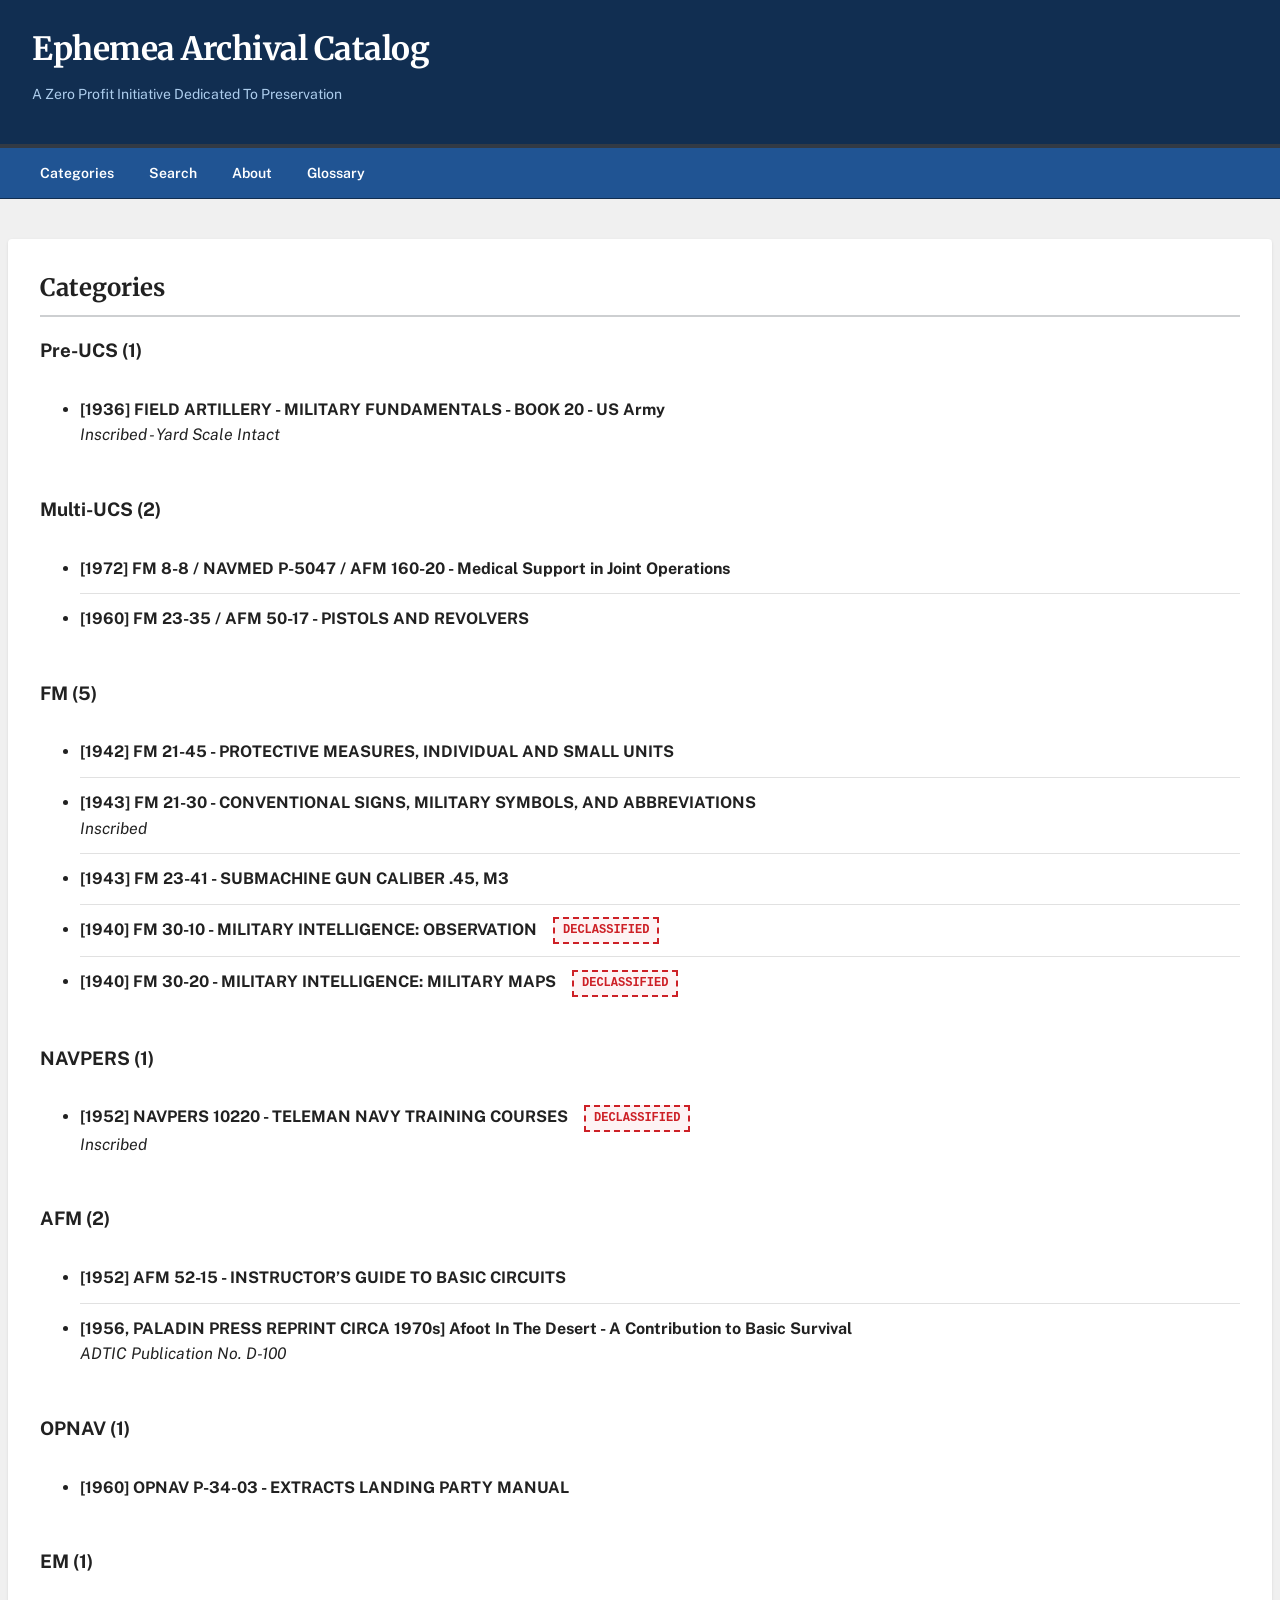
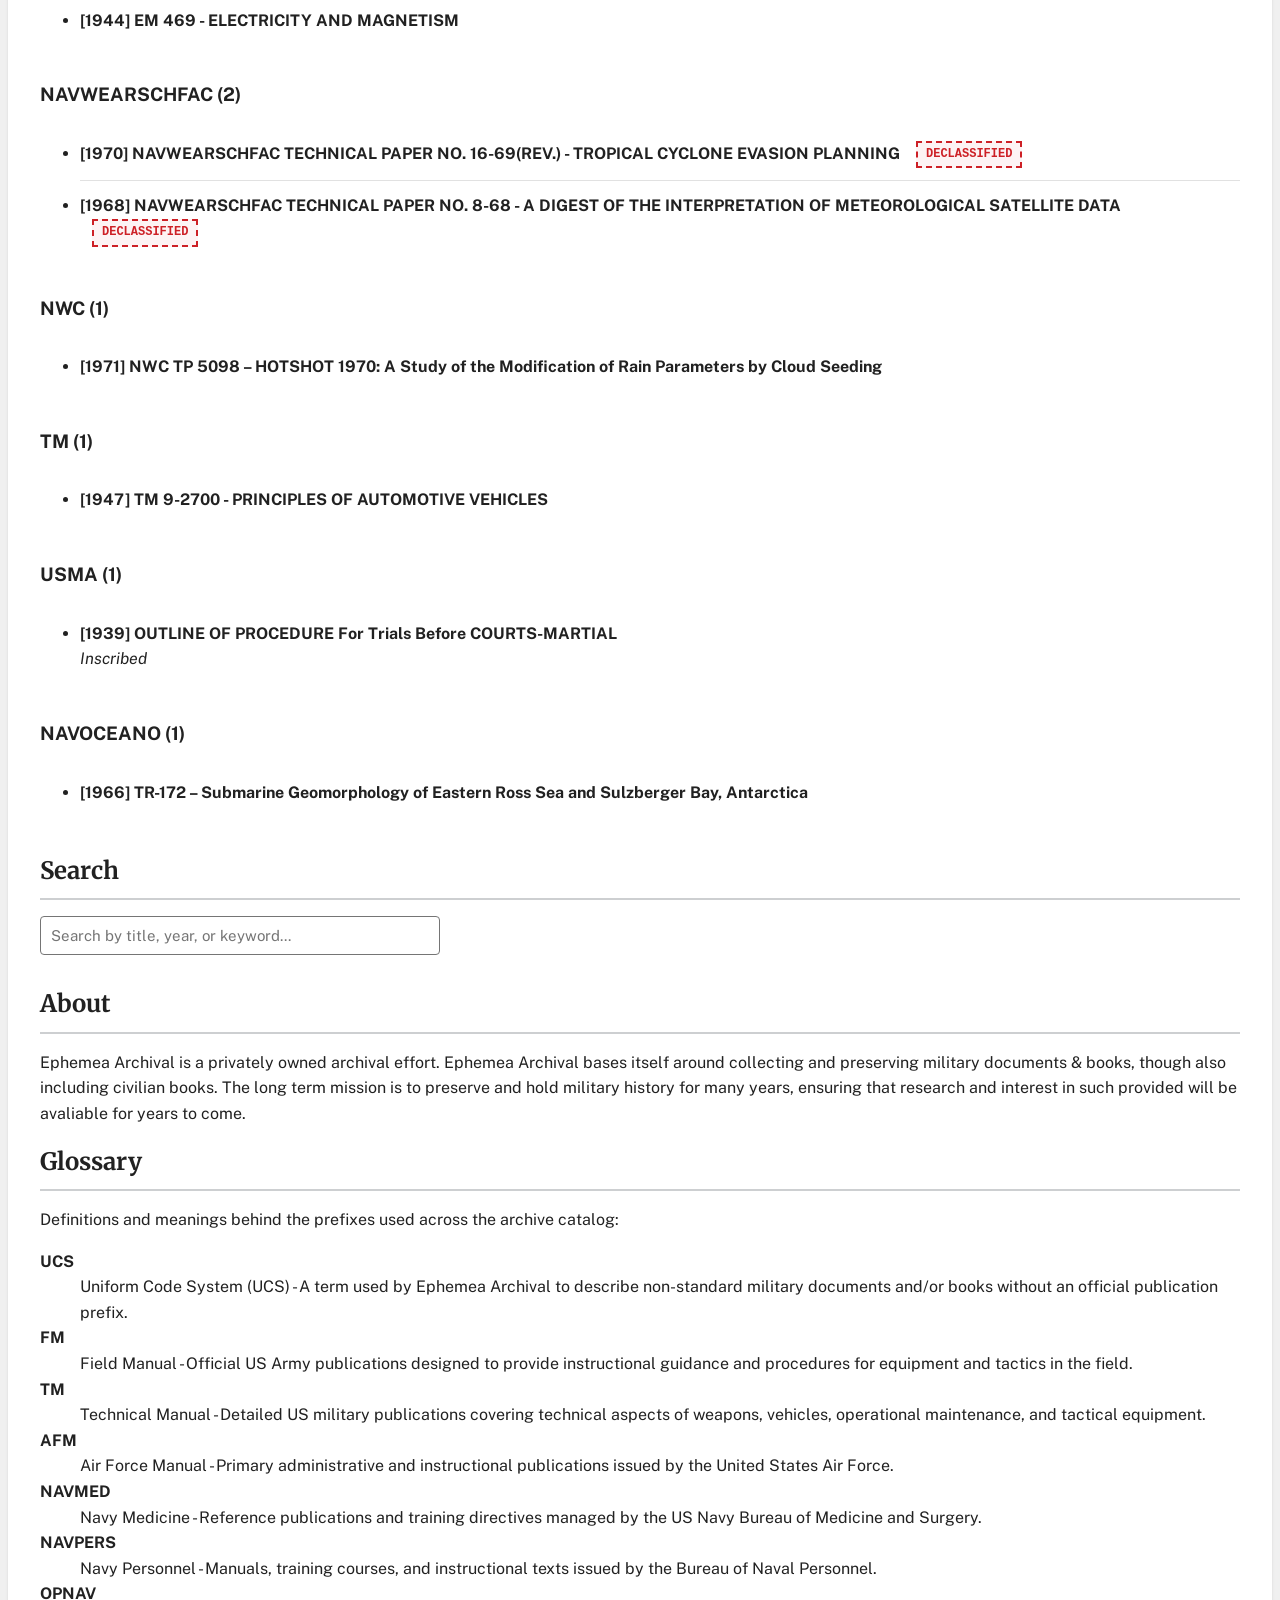
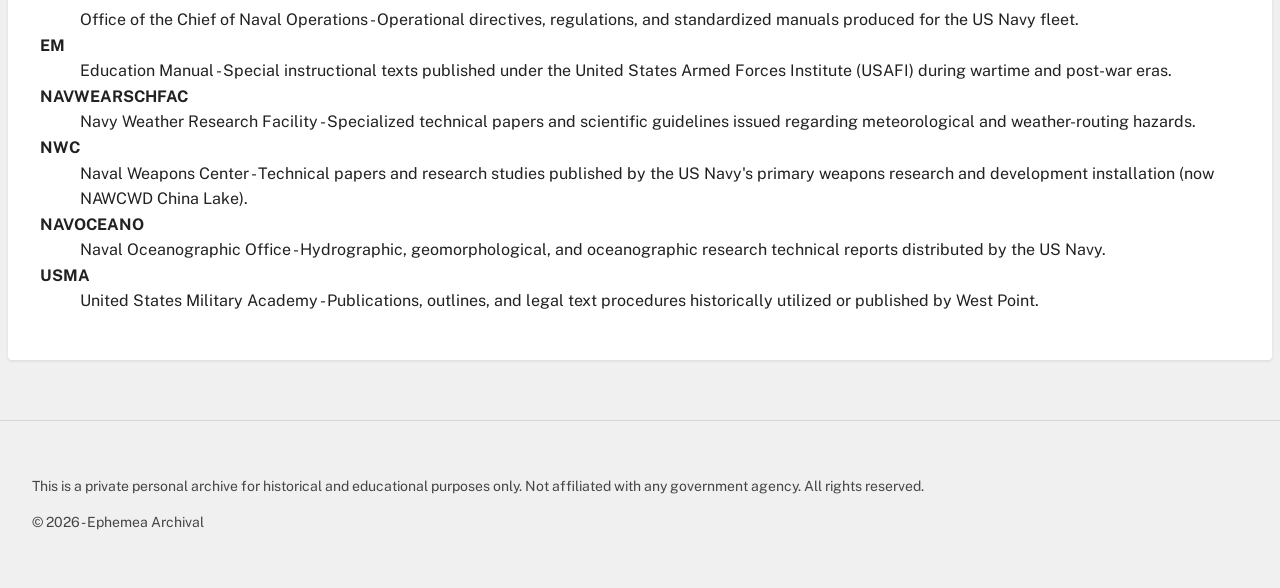
<file: index.html>
<!DOCTYPE html>
<html lang="en">
<head>
    <meta charset="UTF-8">
    <title>Ephemea Archival Catalog</title>
    <link rel="stylesheet" href="style.css">
</head>
<body>
    <header>
        <h1 id="archive-title">Ephemea Archival Catalog</h1>
        <p id="archive-subtitle">A Zero Profit Initiative Dedicated To Preservation</p>
    </header>
    <noscript>
  <div style="text-align: center; padding: 20px; font-family: sans-serif; border: 2px solid #ff4d4d; background-color: #ffe6e6; border-radius: 5px; margin: 20px;">
    <h2 style="color: #d93025; margin-top: 0;">JavaScript Required</h2>
    <p style="color: #333030;">This archive requires JavaScript to load and filter catalog data. Please enable JavaScript or use a supported browser.</p>
  </div>
</noscript>

    <nav>
        <ul>
            <li><a href="#categories">Categories</a></li>
            <li><a href="#search">Search</a></li>
            <li><a href="#about">About</a></li>
            <li><a href="#glossary">Glossary</a></li>
        </ul>
    </nav>

    <main>
        <section id="categories">
            <h2>Categories</h2>
            <div id="category-list"></div>
        </section>

        <section id="search">
            <h2>Search</h2>
            <input type="text" id="search-input" placeholder="Search by title, year, or keyword..." onkeyup="filterItems()">
            <div id="search-results"></div>
        </section>

        <section id="about">
            <h2>About</h2>
            <p>Ephemea Archival is a privately owned archival effort. Ephemea Archival bases itself around collecting and preserving military documents & books, though also including civilian books.
             The long term mission is to preserve and hold military history for many years, ensuring that research and interest in such provided will be avaliable for years to come.
            </p>
    </section>
    <section id="glossary">
            <h2>Glossary</h2>
            <p>Definitions and meanings behind the prefixes used across the archive catalog:</p>
            
            <dl class="glossary-list">
                <dt><strong>UCS</strong></dt>
                <dd>Uniform Code System (UCS) - A term used by Ephemea Archival to describe non-standard military documents and/or books without an official publication prefix.</dd>

                <dt><strong>FM</strong></dt>
                <dd>Field Manual - Official US Army publications designed to provide instructional guidance and procedures for equipment and tactics in the field.</dd>

                <dt><strong>TM</strong></dt>
                <dd>Technical Manual - Detailed US military publications covering technical aspects of weapons, vehicles, operational maintenance, and tactical equipment.</dd>

                <dt><strong>AFM</strong></dt>
                <dd>Air Force Manual - Primary administrative and instructional publications issued by the United States Air Force.</dd>

                <dt><strong>NAVMED</strong></dt>
                <dd>Navy Medicine - Reference publications and training directives managed by the US Navy Bureau of Medicine and Surgery.</dd>

                <dt><strong>NAVPERS</strong></dt>
                <dd>Navy Personnel - Manuals, training courses, and instructional texts issued by the Bureau of Naval Personnel.</dd>

                <dt><strong>OPNAV</strong></dt>
                <dd>Office of the Chief of Naval Operations - Operational directives, regulations, and standardized manuals produced for the US Navy fleet.</dd>

                <dt><strong>EM</strong></dt>
                <dd>Education Manual - Special instructional texts published under the United States Armed Forces Institute (USAFI) during wartime and post-war eras.</dd>

                <dt><strong>NAVWEARSCHFAC</strong></dt>
                <dd>Navy Weather Research Facility - Specialized technical papers and scientific guidelines issued regarding meteorological and weather-routing hazards.</dd>

                <dt><strong>NWC</strong></dt>
                <dd>Naval Weapons Center - Technical papers and research studies published by the US Navy's primary weapons research and development installation (now NAWCWD China Lake).</dd>

                <dt><strong>NAVOCEANO</strong></dt>
                <dd>Naval Oceanographic Office - Hydrographic, geomorphological, and oceanographic research technical reports distributed by the US Navy.</dd>

               <dt><strong>USMA</strong></dt>
             <dd>United States Military Academy - Publications, outlines, and legal text procedures historically utilized or published by West Point.</dd>
            </dl>
    </section>
    </main>

    <footer>
        <p id="disclaimer">This is a private personal archive for historical and educational purposes only. Not affiliated with any government agency. All rights reserved.</p>
        <p>&copy; 2026 - Ephemea Archival</p>
    </footer>

    <script src="fetchJSON.js"></script>
</body>
</html>
</file>
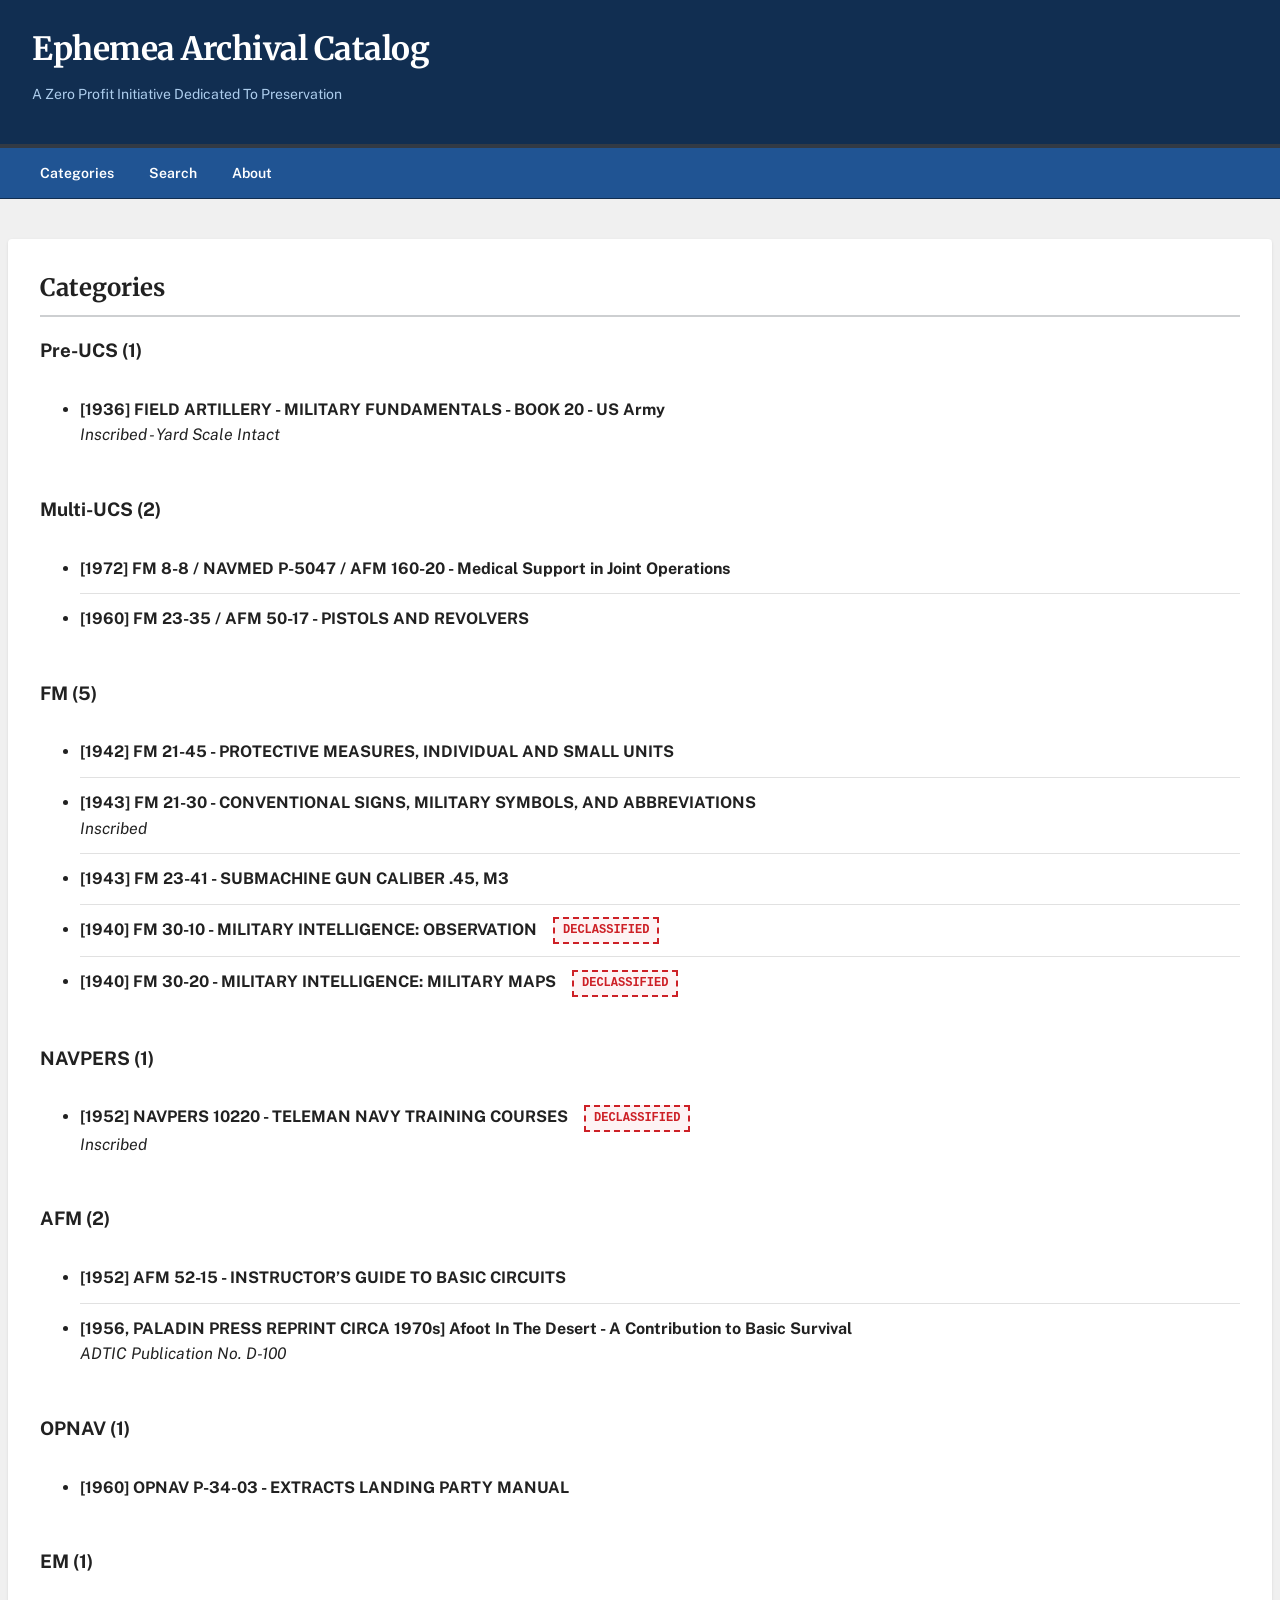
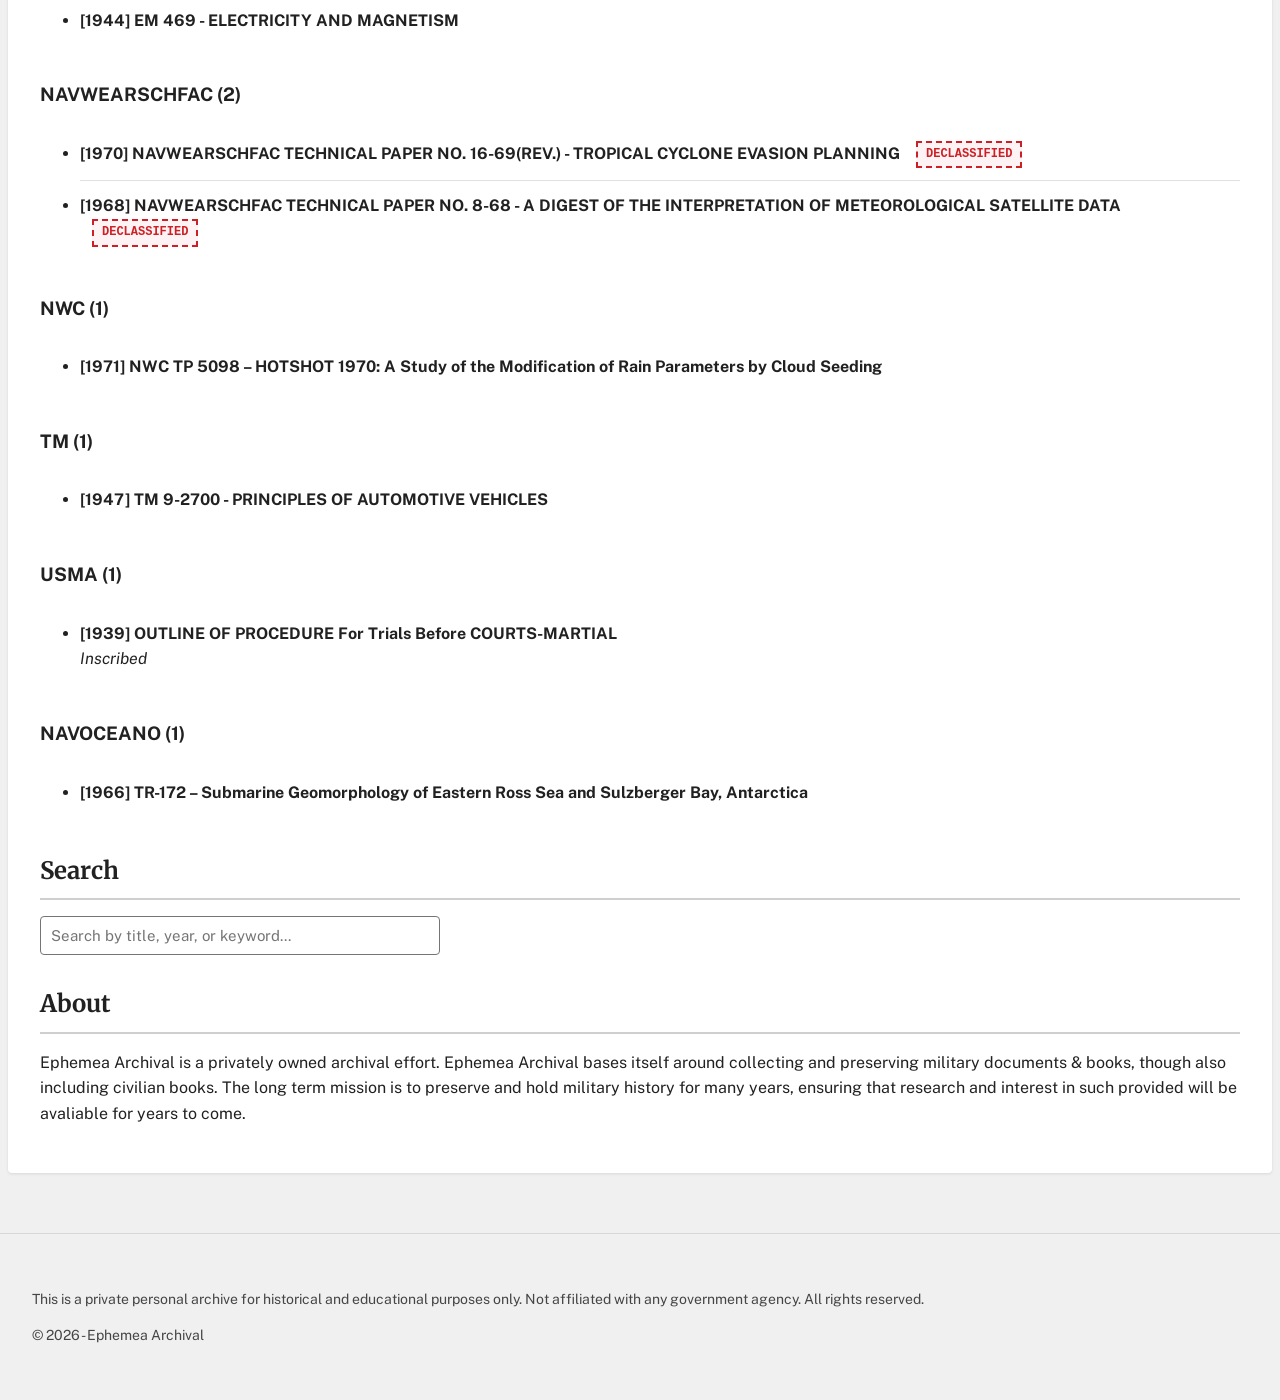
<file: indeex.html>
<!DOCTYPE html>
<html lang="en">
<head>
    <meta charset="UTF-8">
    <title>Ephemea Archival</title>
    <link rel="stylesheet" href="style.css">
</head>
<body>
    <header>
        <h1 id="archive-title">Ephemea Archival</h1>
        <p id="archive-subtitle">Privately Owned Non-Profit</p>
    </header>

    <nav>
        <ul>
            <li><a href="#categories">Categories</a></li>
            <li><a href="#search">Search</a></li>
            <li><a href="#about">About</a></li>
        </ul>
    </nav>

    <main>
        <section id="categories">
            <h2>Categories</h2>
            <div id="category-list"></div>
        </section>

        <section id="search">
            <h2>Search</h2>
            <input type="text" id="search-input" placeholder="Search by title, year, or keyword..." onkeyup="filterItems()">
            <div id="search-results"></div>
        </section>

        <section id="about">
            <h2>About</h2>
            <p>Ephemea Archival is a privately owned archival effort. Ephemea Archival bases itself around collecting and preserving military documents & books, though also including civilian books.
             The long term mission is to preserve and hold military history for many years, ensuring that research and interest in such provided will be avaliable for years to come.
            </p>
    </section>
    </main>

    <footer>
        <p id="disclaimer">This is a private personal archive for historical and educational purposes only. Not affiliated with any government agency. All rights reserved.</p>
        <p>&copy; 2026 - Ephemea Archival</p>
    </footer>

    <script src="script.js"></script>
</body>
</html>
</file>
<file: style.css>
@import url('https://fonts.googleapis.com/css2?family=Merriweather:ital,wght@0,300;0,400;0,700;1,300&family=Public+Sans:ital,wght@0,300;0,400;0,600;0,700;1,400&display=swap');

body {
    margin: 0;
    padding: 0;
    background: #f0f0f0; 
    color: #212121; 
    font-family: "Public Sans", -apple-system, BlinkMacSystemFont, sans-serif;
    font-size: 16px;
    line-height: 1.6;
}

header {
    background: #112e51; 
    border-bottom: 4px solid #323a45;
    padding: 24px 32px;
    color: #ffffff;
}

h1 {
    margin: 0;
    font-size: 32px;
    font-weight: 700;
    font-family: "Merriweather", Georgia, serif;
    letter-spacing: -0.5px;
    color: #ffffff; 
}

header p {
    margin-top: 8px;
    color: #adcded; 
    font-size: 14px;
    font-family: "Public Sans", sans-serif; 
}

nav {
    background: #205493; 
    border-bottom: 1px solid #112e51;
}

nav ul {
    margin: 0;
    padding: 10px 32px;
    list-style: none;
}

nav li {
    display: inline-block;
    margin-right: 15px;
}

nav a {
    color: #ffffff;
    text-decoration: none;
    font-size: 14px;
    font-weight: 600;
    padding: 4px 8px;
    display: inline-block;
}

nav a:hover {
    color: #ffffff;
    text-decoration: underline;
    background: #112e51;
}

main {
    max-width: 1200px;
    margin: 40px auto;
    padding: 0 32px;
    background: #ffffff;
    box-shadow: 0 1px 3px rgba(0,0,0,0.1);
    border-radius: 4px;
    padding-top: 30px;
    padding-bottom: 30px;
}

.category {
    margin-bottom: 35px;
    padding: 0;
    background: transparent;
    border: none; 
}

h2 {
    margin: 0 0 16px;
    font-size: 24px;
    font-weight: 700;
    color: #212121;
    text-transform: none; 
    letter-spacing: normal;
    border-bottom: 2px solid #cdcfd1; 
    padding-bottom: 8px;
    font-family: "Merriweather", Georgia, serif;
}

.item {
    padding: 12px 0;
    border-bottom: 1px solid #e1e1e1; 
}

.item:last-child {
    border-bottom: none;
}

.item-title {
    font-weight: bold;
    color: #0071bc; 
    font-size: 16px;
    display: inline-block; 
    vertical-align: middle;
}

.declassified-badge {
    display: inline-block;
    vertical-align: middle;
    margin-left: 12px;
    padding: 2px 8px;
    border: 2px dashed #cd2026; 
    color: #cd2026; 
    font-size: 12px;
    font-weight: 700;
    font-family: "Courier New", Courier, monospace; 
    text-transform: uppercase;
    background: rgba(205, 32, 38, 0.05); 
   /* transform: rotate(-2deg);*/
}
.item-meta {
    color: #666666;
    font-size: 14px;
    font-family: "Public Sans", sans-serif;
    margin-top: 4px;
    font-style: italic;
}

#search-input {
    width: 100%;
    max-width: 400px;
    padding: 10px;
    margin-bottom: 30px;
    background: #ffffff;
    color: #212121;
    border: 1px solid #757575;
    font-family: "Public Sans", sans-serif;
    font-size: 15px;
    box-sizing: border-box;
    border-radius: 4px;
}

#search-input:focus {
    outline: 3px solid #0071bc;
}

footer {
    margin-top: 60px;
    padding: 40px 32px;
    background: #f0f0f0;
    border-top: 1px solid #d6d7d9;
    text-align: left;
    font-size: 14px;
    color: #454545;
    font-family: "Public Sans", sans-serif;
}
</file>
